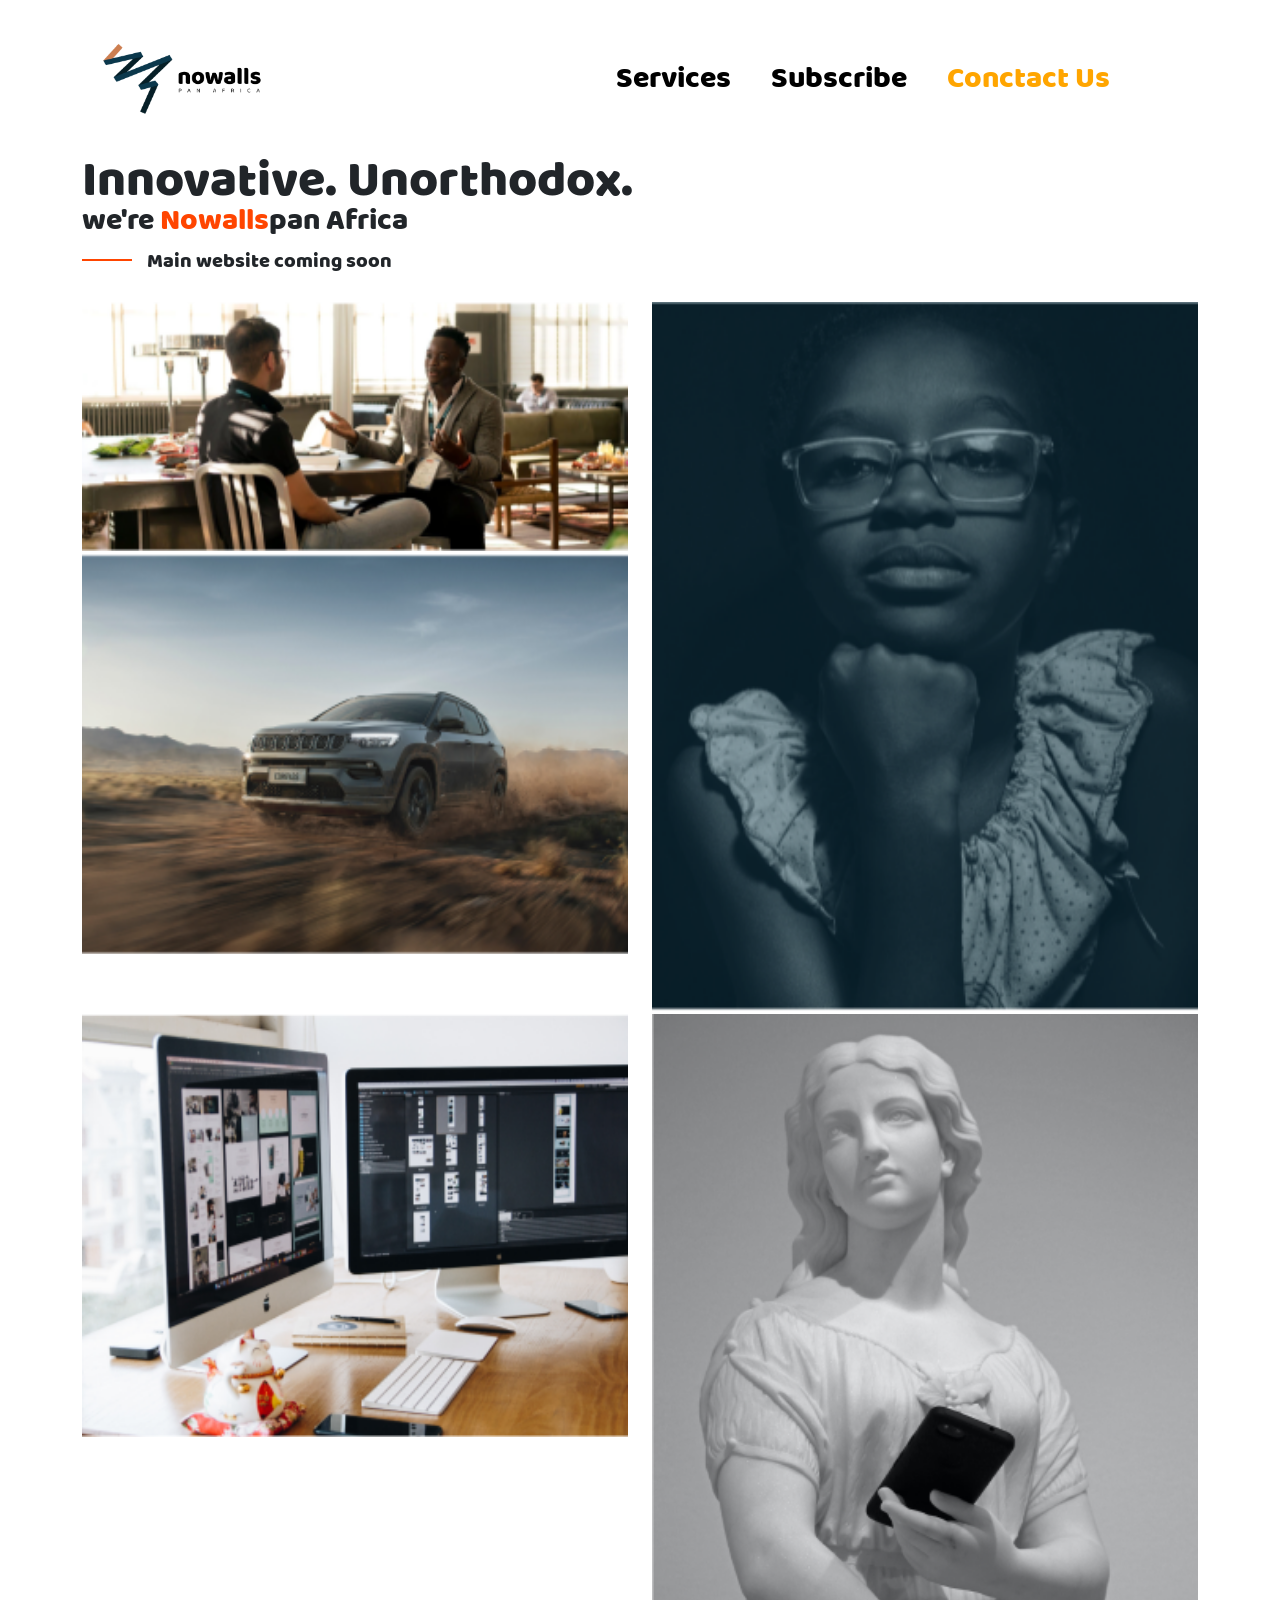
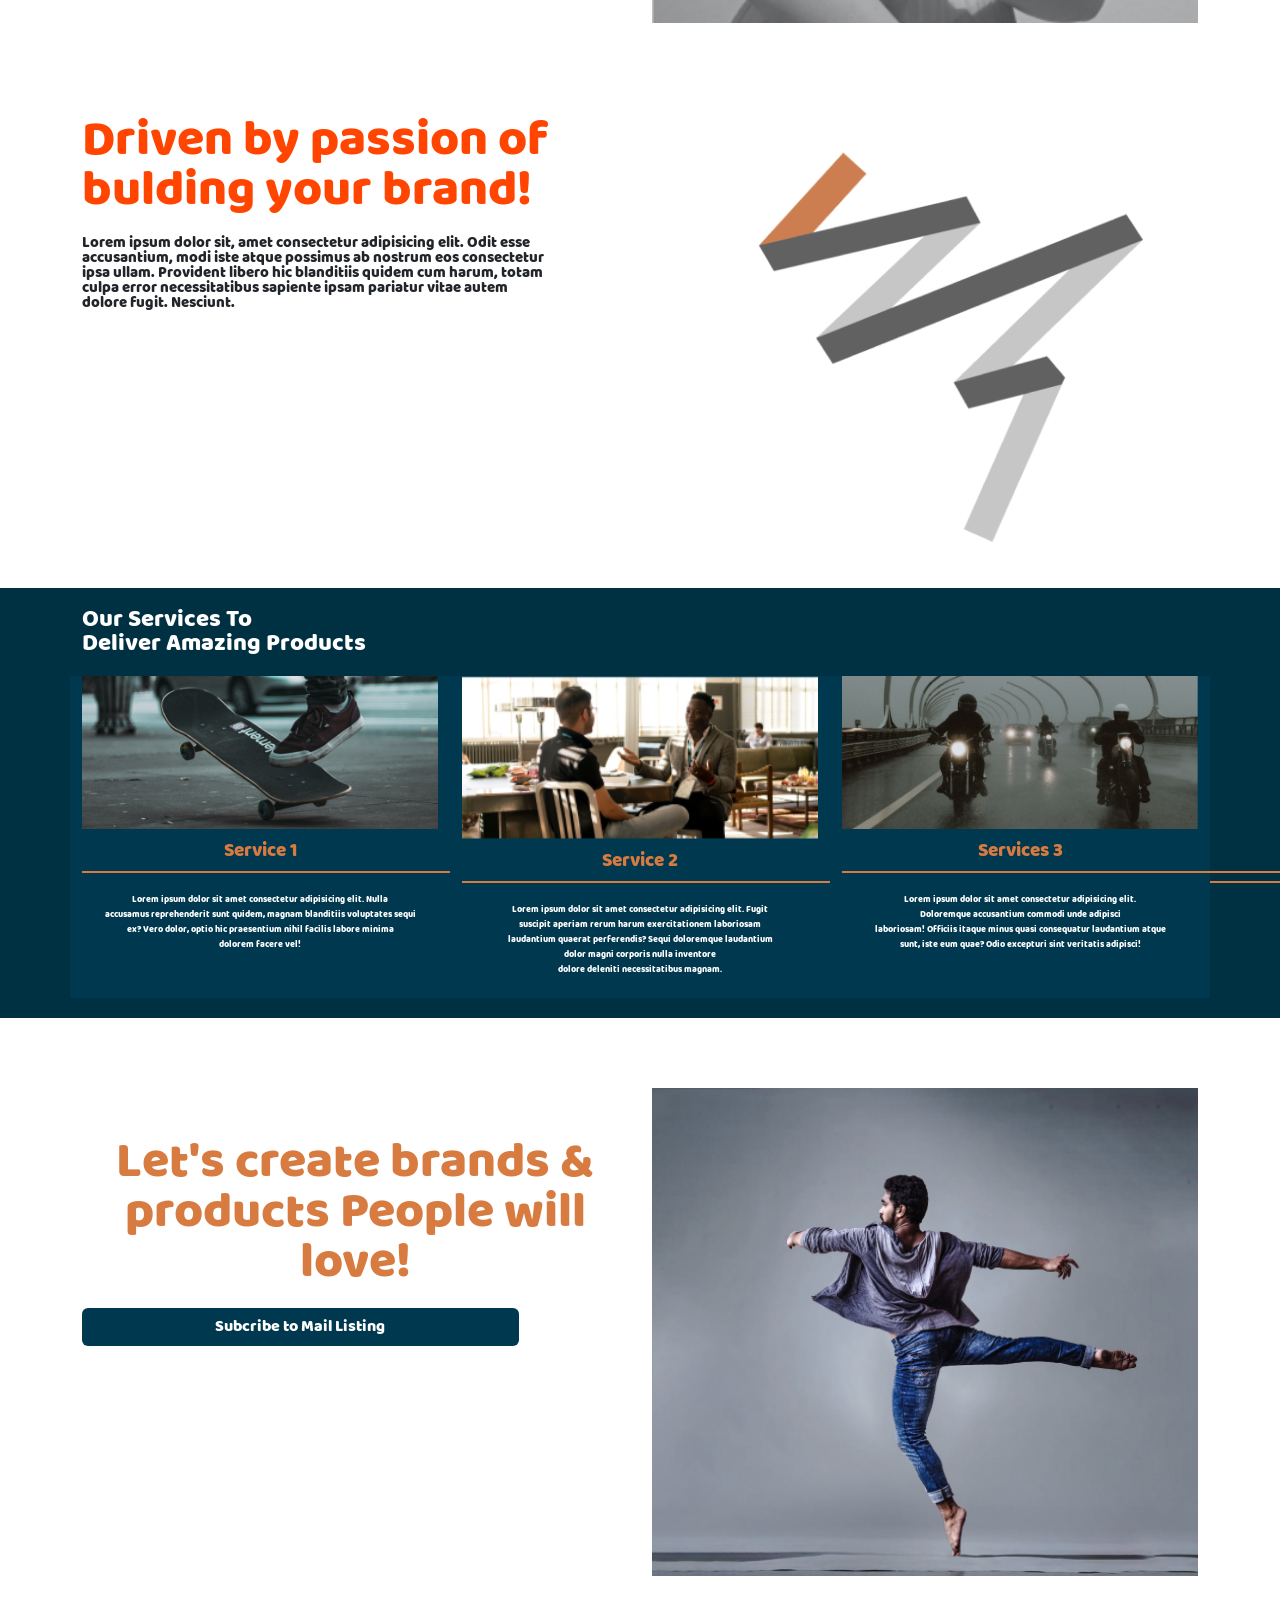
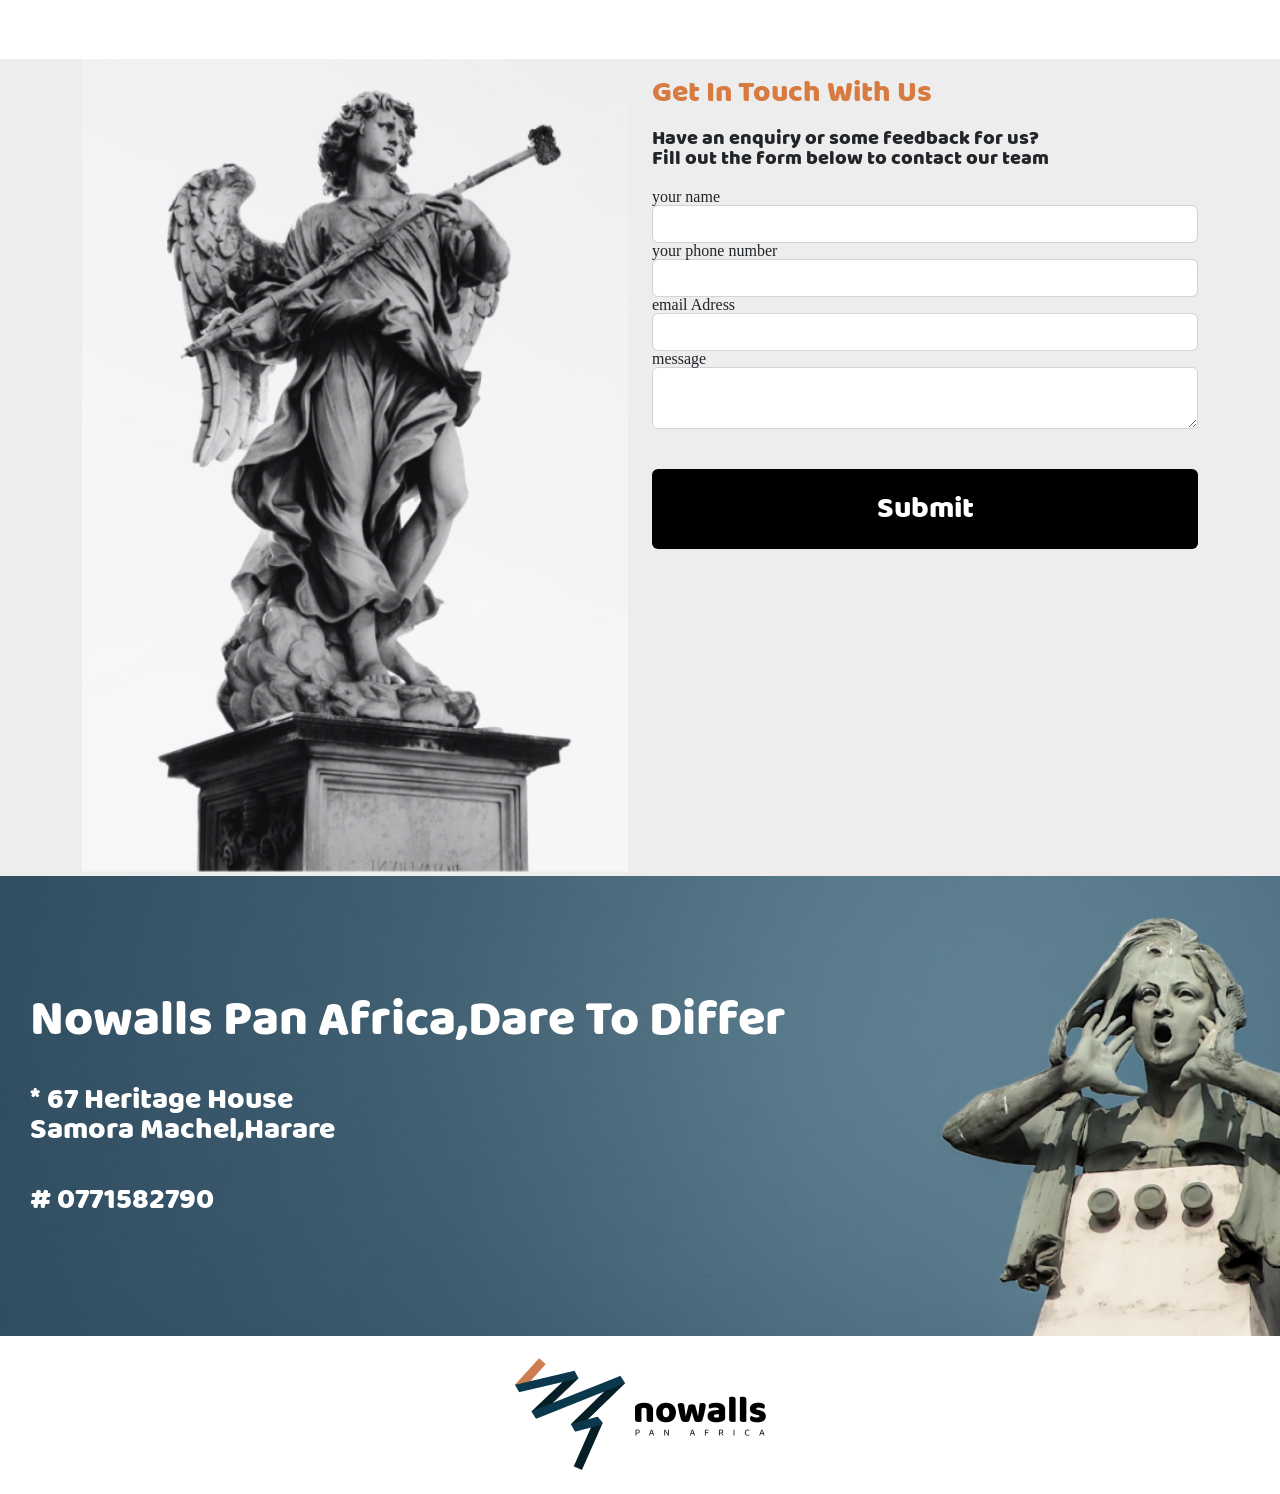
<file: index.html>
<!DOCTYPE html>
<html lang="en">

<head>
    <meta charset="UTF-8">
    <meta http-equiv="X-UA-Compatible" content="IE=edge">
    <meta name="viewport" content="width=device-width, initial-scale=1.0">
    <link rel="stylesheet" href="./css/bootstrap.min.css">

    <link rel="stylesheet" href="./baloo/font.css">
    <link rel="stylesheet" href="./style.css">
    <link rel="stylesheet" href="">
    <title>no wall</title>
</head>

<body>
    <header>
        <div class="container">
            <div class="header-inner">
                <img src="./imgs/Rectangle 1.png" alt="">
                <div class="nav-item">
                <ul>
                  
                        <li><a href="">Services</a></li>
                        <li><a href="">Subscribe</a></li>
                        <li><a href=""><em>Conctact Us </em></a></li>
                    </div>
                </ul>
                <div class="hum">
                    <span id="top"></span>
                    <span id="middle"></span>
                    <span id="bottom"></span>
                </div>
            </div>
        </div>

    </header>
       


    
    <section class="banner">
        <div class="container">
            <div class="inovative">
                <h3>Innovative. Unorthodox.</h3>
                <h4>we're <span>Nowalls</span>pan Africa</h4>
                
                <div class="hr">
                    <div class="emp"></div> 
                    <p>Main website coming soon</p>
                </div>
            </div>
        </div>

    </section>
    <section class="pics">
        <div class="container">

            <div class="row">

                <div class="col-md-6">
                    <img src="./imgs/Rectangle 5.png" alt="">
                    <img src="./imgs/Rectangle 3.png" alt="">
                </div>
                <div class="col-md-6">
                    <img src="./imgs/Rectangle 7.png" alt="">
                </div>
                <div class="col-md-6">
                    <img src="./imgs/Rectangle 6.png" alt="">
                </div>
                <div class="col-md-6 ">
                    <img src="./imgs/Rectangle 4.png" alt="">
                </div>

            </div>
        </div>
        </div>
        </div>

    </section>
    <section class="driven">
        <div class="container">
            <div class="row">
                <div class="col-md-6">

                    <div class="lorem">
                        <h3>Driven by passion of bulding your brand!</h3>
                        <p>Lorem ipsum dolor sit, amet consectetur adipisicing elit.  Odit esse <br> accusantium, modi iste
                            atque possimus ab nostrum eos consectetur <br> ipsa ullam. Provident libero hic blanditiis quidem
                            cum harum, totam <br> culpa error necessitatibus sapiente ipsam pariatur vitae autem <br> dolore
                            fugit. Nesciunt.

                        </p>
                    </div>



                </div>

                <div class="col-md-6">
                    <div class="png">
                        <img src="imgs/Rectangle 23.png" alt="">
                    </div>
                </div>
            </div>
        </div>
        </div>

        </div>

    </section>
    <section class="services">
        <div class="container">
            <div class="amazing">
                <h3>Our Services To <br>Deliver Amazing Products</h3>
            </div>

            <div class="row">
                <div class="col-md-4">
                    <div class="service1">
                        <img src="imgs/Rectangle 24.png" alt="">
                        <h5>Service 1</h5>
                        <div class="emp"></div>
                    </div>
                    
                    <p>Lorem ipsum dolor sit amet consectetur adipisicing elit. Nulla <br> accusamus reprehenderit sunt
                        quidem, magnam blanditiis voluptates sequi <br> ex? Vero dolor, optio hic praesentium nihil
                        facilis labore minima <br> dolorem facere vel!</p>
                </div>


                <div class="col-md-4">
                    <div class="service2">
                        <img src="imgs/Rectangle 5.png" alt="">
                        <h5>Service 2</h5>
                        <div class="emp"></div>
                        <p>Lorem ipsum dolor sit amet consectetur adipisicing elit. Fugit <br> suscipit aperiam rerum
                            harum exercitationem laboriosam <br> laudantium quaerat perferendis? Sequi doloremque
                            laudantium <br> dolor magni corporis nulla inventore <br> dolore deleniti necessitatibus magnam.
                        </p>
                    </div>
                </div>
           
            <div class="col-md-4">
                <div class="services3">
                    <img src="imgs/Rectangle 26.png" alt="">
                    <h5>Services 3</h5>
                    <div class="emp"></div>
                    <p>Lorem ipsum dolor sit amet consectetur adipisicing elit. <br> Doloremque accusantium commodi unde
                        adipisci <br> laboriosam! Officiis itaque minus quasi consequatur laudantium atque <br> sunt, iste eum
                        quae? Odio excepturi sint veritatis adipisci!

                    </p>
                </div>
                </div>
                

                </div>
            </div>
        </div>
        </div>

    </section>
    <section class="subcribe">
        <div class="container">
           
                <div class="row">
                    <div class="col-md-6">
                    <div class="create">
                        <h4>Let's create brands & products People will love!</h4>
                        <button class="btn">Subcribe to Mail Listing</button>
                    </div>
                </div>

           
            
               
                    <div class="col-md-6">
                    <div class="mabhutsu">
                        <img src="imgs/Rectangle 22.png" alt="">
                    </div>
                    </div>
                </div>
            </div>
        

    </section>
  

    <section class="touch">
        <div class="container">
            <div class="row">
                <div class="col-md-6">
                    <div class="bux">
                        <img src="./imgs/Rectangle 76.png" alt="">
                    </div>
                </div>
                <div class="col-md-6">
                    <div class="form">
                    <h3>Get In Touch With Us</h3>
                    <h5>Have an enquiry or some feedback for us?<br>Fill out the form below to contact our team</h5>
                    <form action="" method="post">
                        <div class="form-group">
                            <label for="your name">your name</label>
                            <input type="text" your name="your name" id="your name" class="form-control" >
                        </div>
                        <div class="form-group">
                            <label for="your phone number">your phone number</label>
                            <input type="text" name="phone number" id="text" class="form-control">
                        </div>
                        <div class="form-group">
                            <label for="email">email Adress</label>
                            <input type="email" name="email" id="email" class="form-control">
                        </div>
                        <div class="form-group">
                            <label for="message">message</label>
                            <textarea type="text" name="Message" id="message" class="form-control">
                                

                            </textarea>
                        </div>
                    </form>
                </div>
                <button class="btn"> Submit</button>
            </div>
           
            </div>
        </div>

   

            
                        


                        </div>
                    
    </section>
    <section class="last">
        <div class="differ">
            <h3>Nowalls Pan Africa,Dare To Differ</h3>
            <p>* 67 Heritage House<br>Samora Machel,Harare</p>
            <p># 0771582790</p>
        </div>

    </section>
    <section class="africa">
        <img src="./imgs/Rectangle 1.png" alt="">

    </section>

    <script src="./js/bootstrap.min.js"></script>
    <script src="./js/main.js"></script>
</body>

</html>
</file>
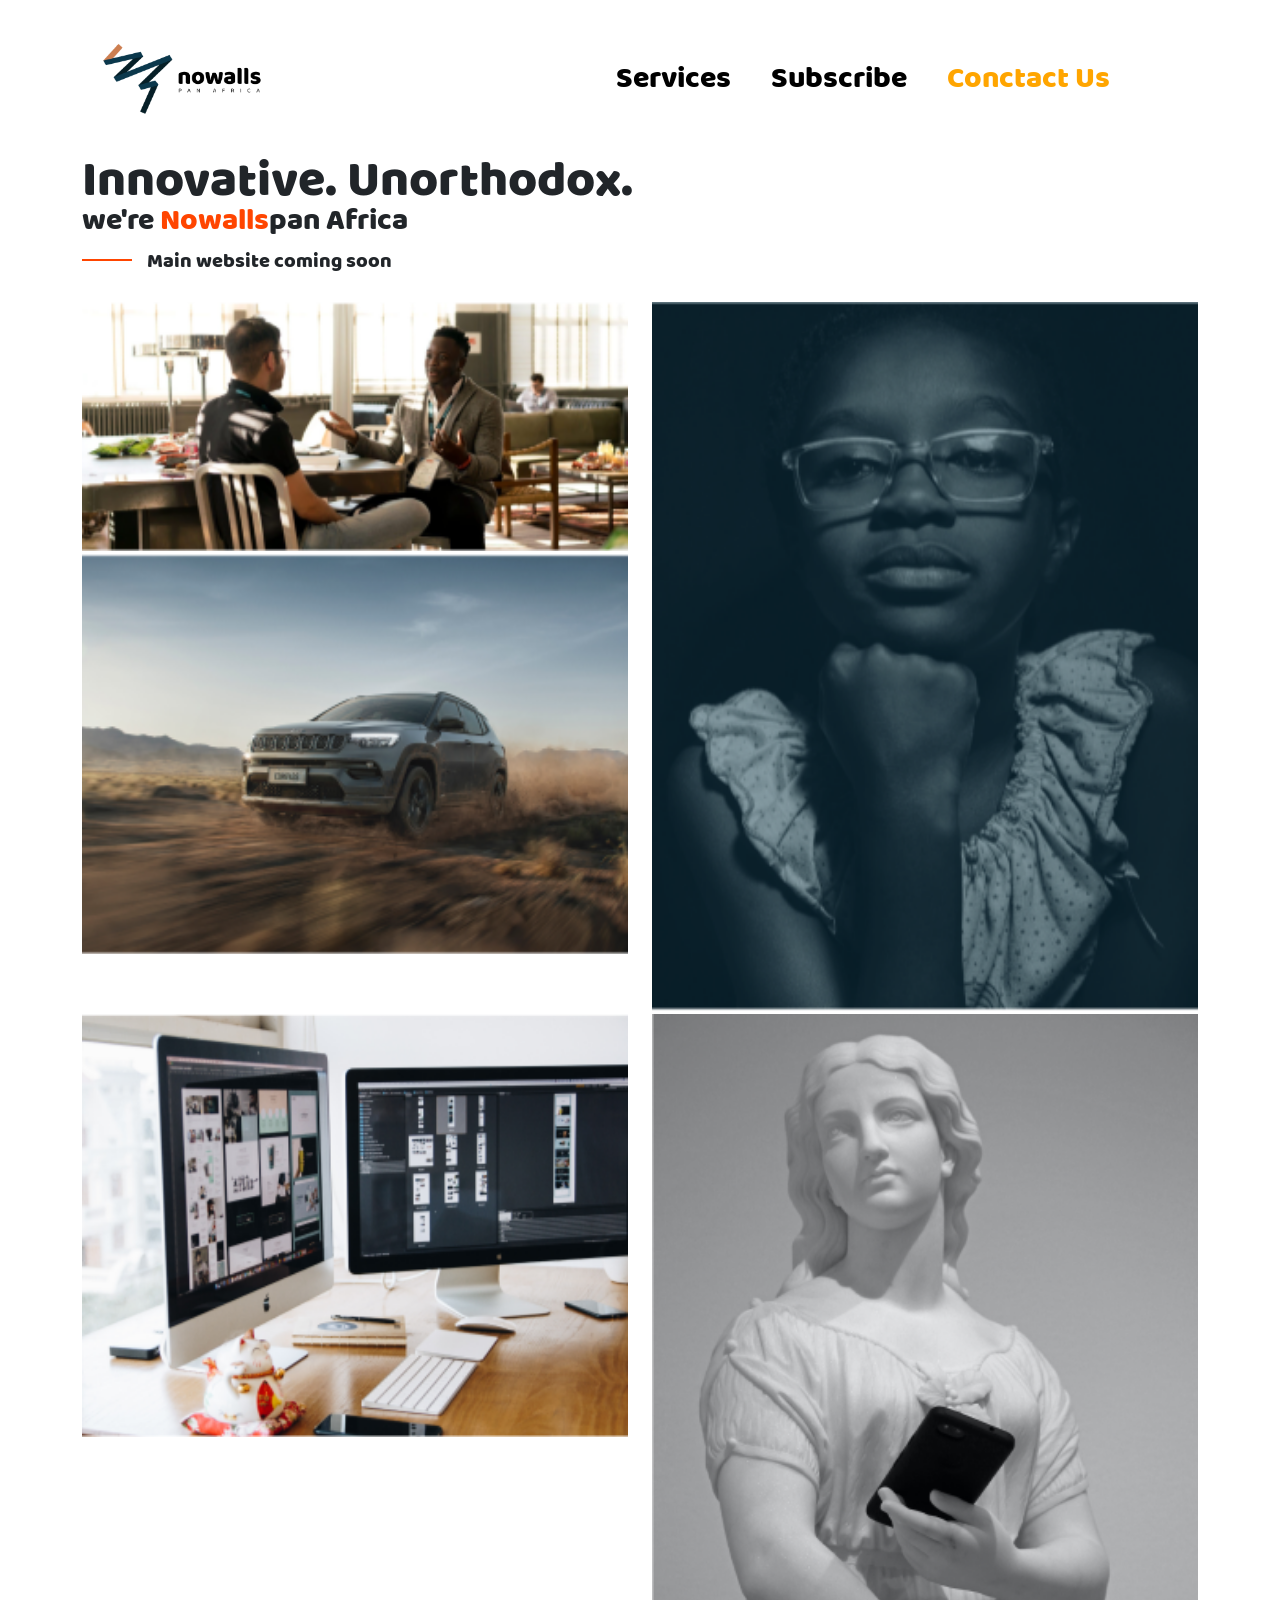
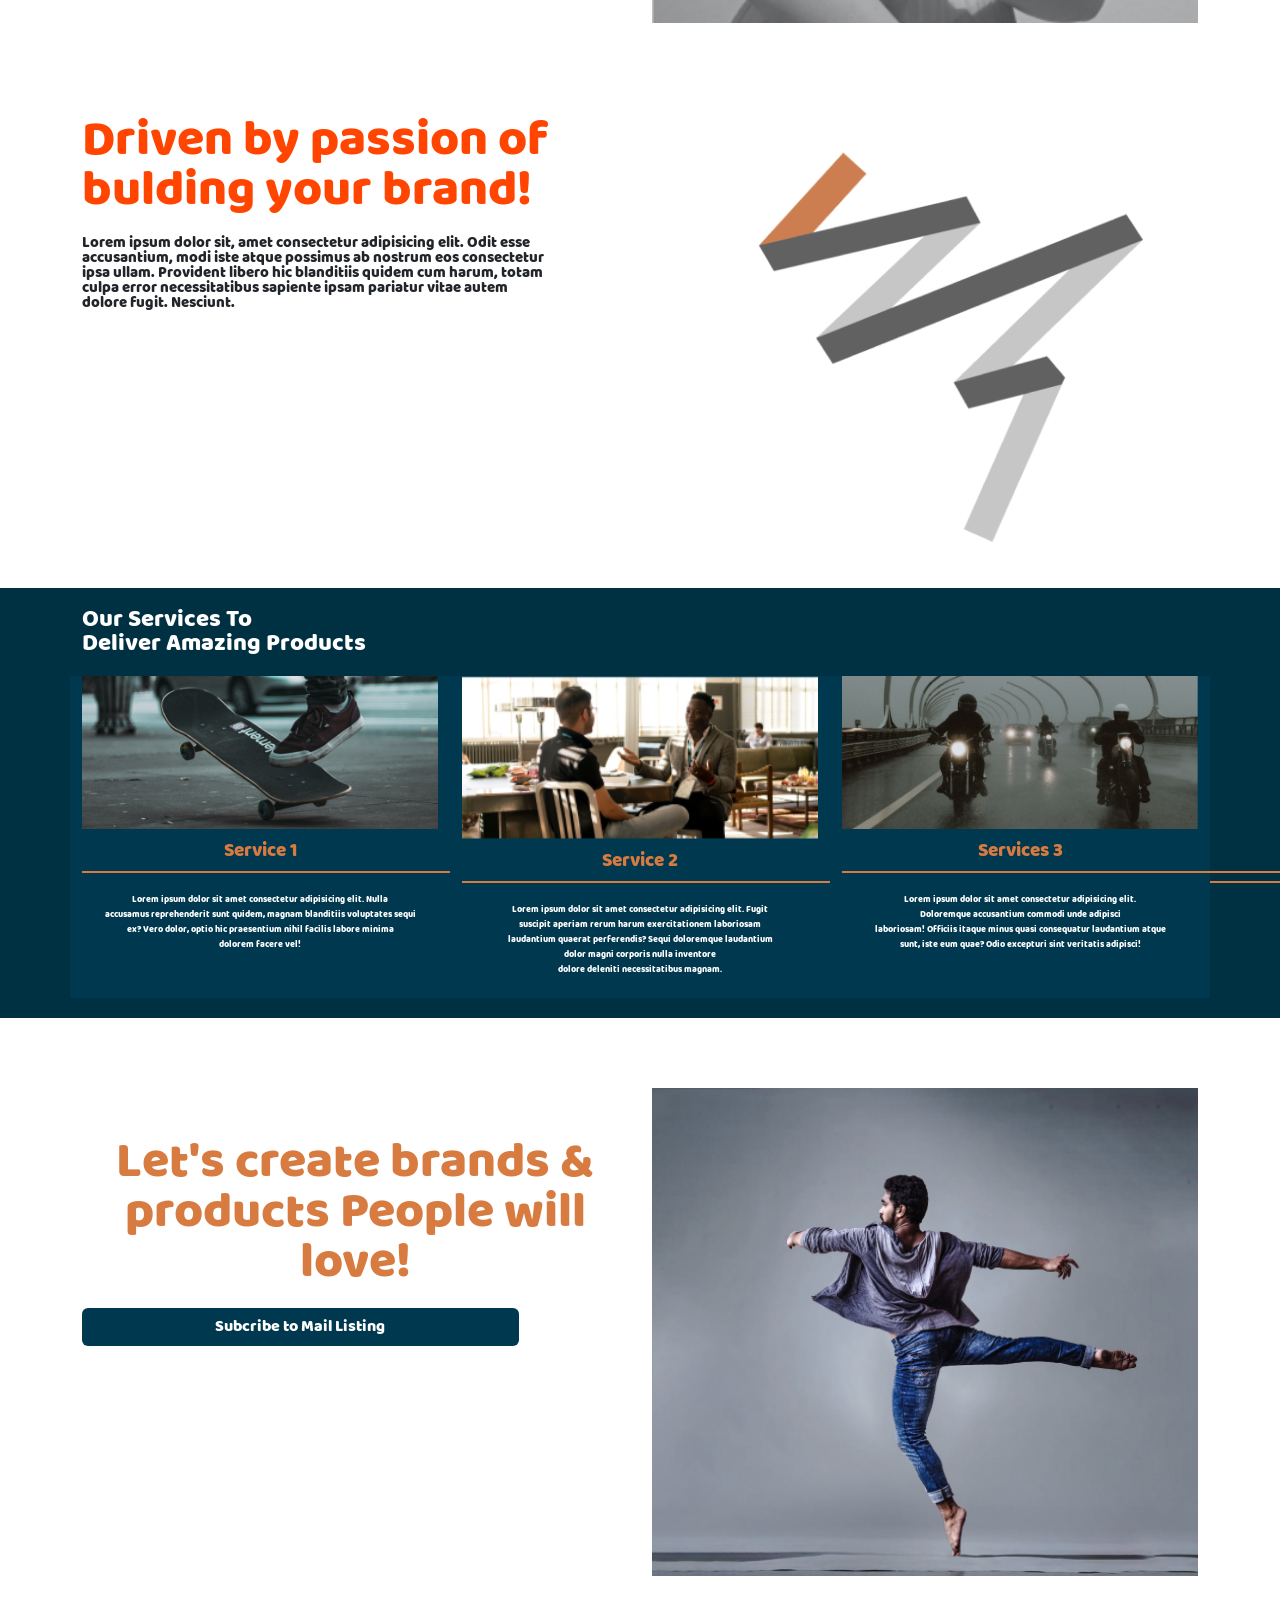
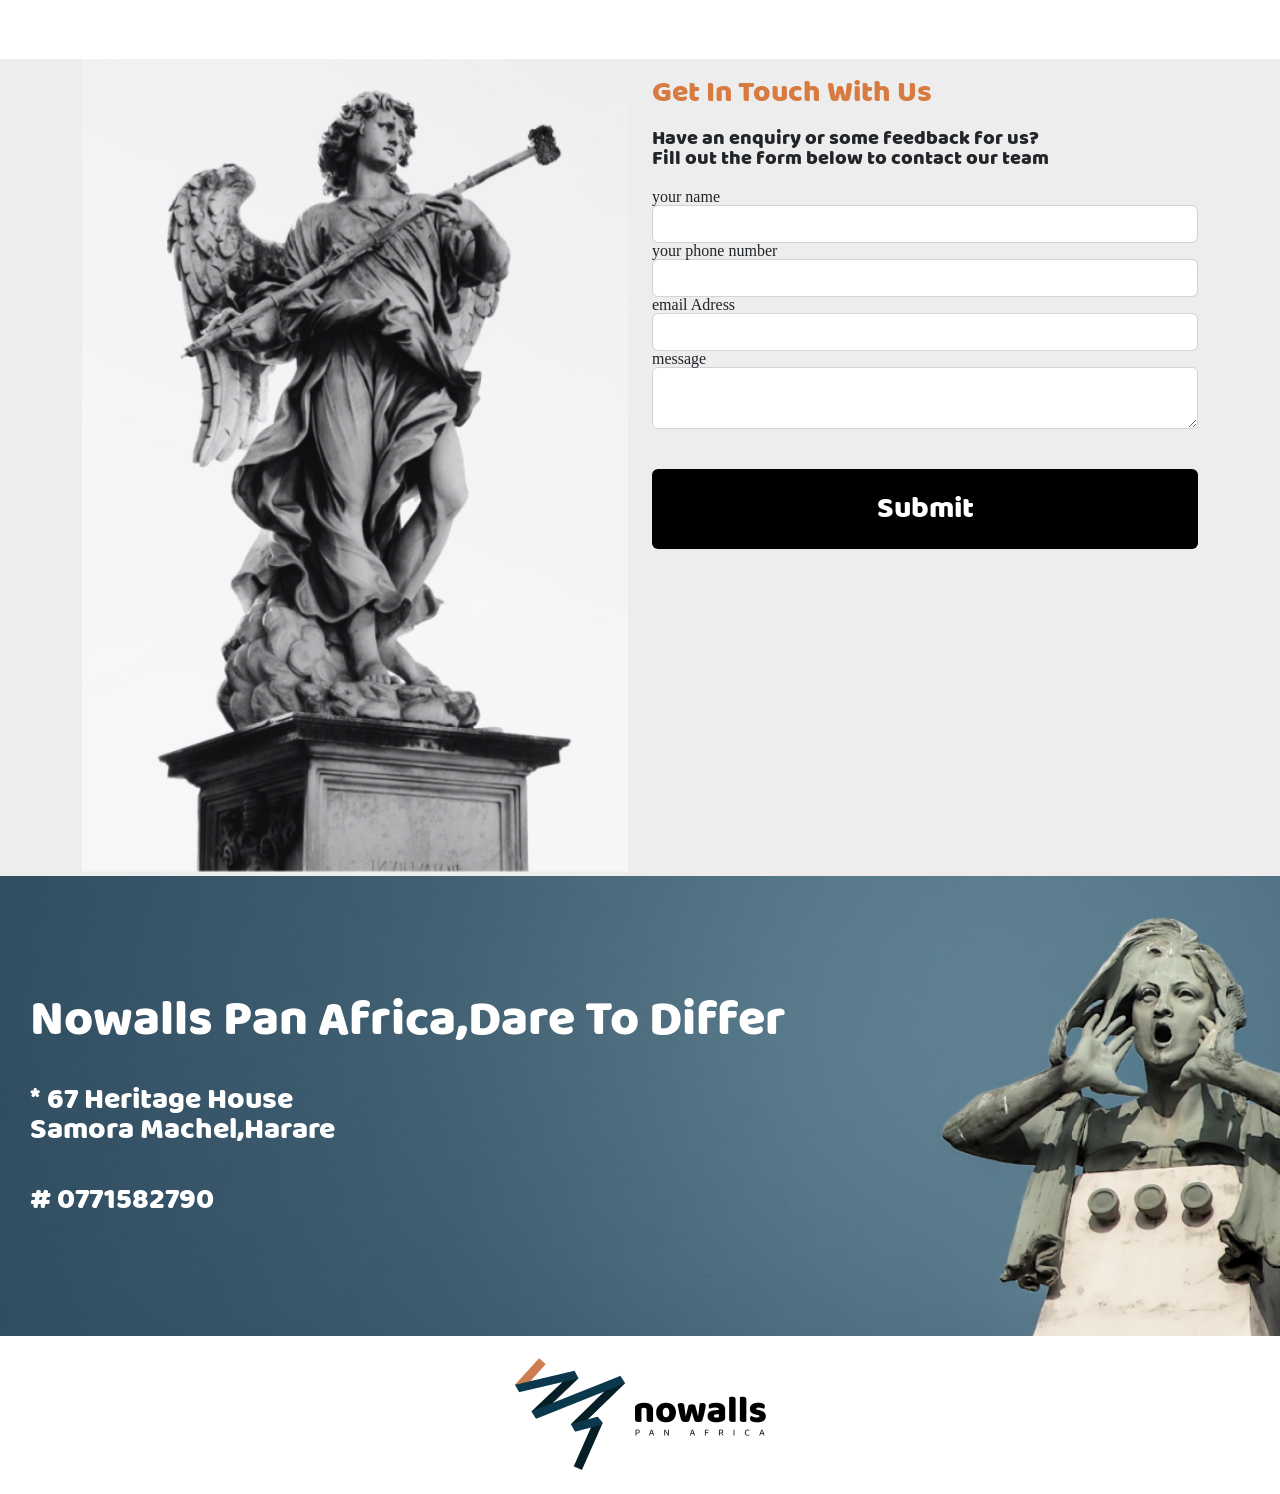
<file: lndex.html>
<!DOCTYPE html>
<html lang="en">

<head>
    <meta charset="UTF-8">
    <meta http-equiv="X-UA-Compatible" content="IE=edge">
    <meta name="viewport" content="width=device-width, initial-scale=1.0">
    <link rel="stylesheet" href="./css/bootstrap.min.css">

    <link rel="stylesheet" href="./baloo/font.css">
    <link rel="stylesheet" href="./style.css">
    <link rel="stylesheet" href="">
    <title>no walls</title>
</head>

<body>
    <header>
        <div class="container">
            <div class="header-inner">
                <img src="./imgs/Rectangle 1.png" alt="">
                <div class="nav-item">
                <ul>
                  
                        <li><a href="">Services</a></li>
                        <li><a href="">Subscribe</a></li>
                        <li><a href=""><em>Conctact Us </em></a></li>
                    </div>
                </ul>
                <div class="hum">
                    <span id="top"></span>
                    <span id="middle"></span>
                    <span id="bottom"></span>
                </div>
            </div>
        </div>

    </header>
       


    
    <section class="banner">
        <div class="container">
            <div class="inovative">
                <h3>Innovative. Unorthodox.</h3>
                <h4>we're <span>Nowalls</span>pan Africa</h4>
                
                <div class="hr">
                    <div class="emp"></div> 
                    <p>Main website coming soon</p>
                </div>
            </div>
        </div>

    </section>
    <section class="pics">
        <div class="container">

            <div class="row">

                <div class="col-md-6">
                    <img src="./imgs/Rectangle 5.png" alt="">
                    <img src="./imgs/Rectangle 3.png" alt="">
                </div>
                <div class="col-md-6">
                    <img src="./imgs/Rectangle 7.png" alt="">
                </div>
                <div class="col-md-6">
                    <img src="./imgs/Rectangle 6.png" alt="">
                </div>
                <div class="col-md-6 ">
                    <img src="./imgs/Rectangle 4.png" alt="">
                </div>

            </div>
        </div>
        </div>
        </div>

    </section>
    <section class="driven">
        <div class="container">
            <div class="row">
                <div class="col-md-6">

                    <div class="lorem">
                        <h3>Driven by passion of bulding your brand!</h3>
                        <p>Lorem ipsum dolor sit, amet consectetur adipisicing elit.  Odit esse <br> accusantium, modi iste
                            atque possimus ab nostrum eos consectetur <br> ipsa ullam. Provident libero hic blanditiis quidem
                            cum harum, totam <br> culpa error necessitatibus sapiente ipsam pariatur vitae autem <br> dolore
                            fugit. Nesciunt.

                        </p>
                    </div>



                </div>

                <div class="col-md-6">
                    <div class="png">
                        <img src="imgs/Rectangle 23.png" alt="">
                    </div>
                </div>
            </div>
        </div>
        </div>

        </div>

    </section>
    <section class="services">
        <div class="container">
            <div class="amazing">
                <h3>Our Services To <br>Deliver Amazing Products</h3>
            </div>

            <div class="row">
                <div class="col-md-4">
                    <div class="service1">
                        <img src="imgs/Rectangle 24.png" alt="">
                        <h5>Service 1</h5>
                        <div class="emp"></div>
                    </div>
                    
                    <p>Lorem ipsum dolor sit amet consectetur adipisicing elit. Nulla <br> accusamus reprehenderit sunt
                        quidem, magnam blanditiis voluptates sequi <br> ex? Vero dolor, optio hic praesentium nihil
                        facilis labore minima <br> dolorem facere vel!</p>
                </div>


                <div class="col-md-4">
                    <div class="service2">
                        <img src="imgs/Rectangle 5.png" alt="">
                        <h5>Service 2</h5>
                        <div class="emp"></div>
                        <p>Lorem ipsum dolor sit amet consectetur adipisicing elit. Fugit <br> suscipit aperiam rerum
                            harum exercitationem laboriosam <br> laudantium quaerat perferendis? Sequi doloremque
                            laudantium <br> dolor magni corporis nulla inventore <br> dolore deleniti necessitatibus magnam.
                        </p>
                    </div>
                </div>
           
            <div class="col-md-4">
                <div class="services3">
                    <img src="imgs/Rectangle 26.png" alt="">
                    <h5>Services 3</h5>
                    <div class="emp"></div>
                    <p>Lorem ipsum dolor sit amet consectetur adipisicing elit. <br> Doloremque accusantium commodi unde
                        adipisci <br> laboriosam! Officiis itaque minus quasi consequatur laudantium atque <br> sunt, iste eum
                        quae? Odio excepturi sint veritatis adipisci!

                    </p>
                </div>
                </div>
                

                </div>
            </div>
        </div>
        </div>

    </section>
    <section class="subcribe">
        <div class="container">
           
                <div class="row">
                    <div class="col-md-6">
                    <div class="create">
                        <h4>Let's create brands & products People will love!</h4>
                        <button class="btn">Subcribe to Mail Listing</button>
                    </div>
                </div>

           
            
               
                    <div class="col-md-6">
                    <div class="mabhutsu">
                        <img src="imgs/Rectangle 22.png" alt="">
                    </div>
                    </div>
                </div>
            </div>
        

    </section>
  

    <section class="touch">
        <div class="container">
            <div class="row">
                <div class="col-md-6">
                    <div class="bux">
                        <img src="./imgs/Rectangle 76.png" alt="">
                    </div>
                </div>
                <div class="col-md-6">
                    <div class="form">
                    <h3>Get In Touch With Us</h3>
                    <h5>Have an enquiry or some feedback for us?<br>Fill out the form below to contact our team</h5>
                    <form action="" method="post">
                        <div class="form-group">
                            <label for="your name">your name</label>
                            <input type="text" your name="your name" id="your name" class="form-control" >
                        </div>
                        <div class="form-group">
                            <label for="your phone number">your phone number</label>
                            <input type="text" name="phone number" id="text" class="form-control">
                        </div>
                        <div class="form-group">
                            <label for="email">email Adress</label>
                            <input type="email" name="email" id="email" class="form-control">
                        </div>
                        <div class="form-group">
                            <label for="message">message</label>
                            <textarea type="text" name="Message" id="message" class="form-control">
                                

                            </textarea>
                        </div>
                    </form>
                </div>
                <button class="btn"> Submit</button>
            </div>
           
            </div>
        </div>

   

            
                        


                        </div>
                    
    </section>
    <section class="last">
        <div class="differ">
            <h3>Nowalls Pan Africa,Dare To Differ</h3>
            <p>* 67 Heritage House<br>Samora Machel,Harare</p>
            <p># 0771582790</p>
        </div>

    </section>
    <section class="africa">
        <img src="./imgs/Rectangle 1.png" alt="">

    </section>

    <script src="./js/bootstrap.min.js"></script>
    <script src="./js/main.js"></script>
</body>

</html>
</file>
<file: baloo/font.css>
@font-face {
    font-family: 'baloo';
    src: url('Baloo-Regular.ttf');
    font-style: normal;
    font-weight: normal;
}
</file>
<file: style.css>
/* http://meyerweb.com/eric/tools/css/reset/ 
   v2.0 | 20110126
   License: none (public domain)
*/
html,
body,
div,
span,
applet,
object,
iframe,
h1,
h2,
h3,
h4,
h5,
h6,
p,
blockquote,
pre,
a,
abbr,
acronym,
address,
big,
cite,
code,
del,
dfn,
em,
img,
ins,
kbd,
q,
s,
samp,
small,
strike,
strong,
sub,
sup,
tt,
var,
b,
u,
i,
center,
dl,
dt,
dd,
ol,
ul,
li,
fieldset,
form,
label,
legend,
table,
caption,
tbody,
tfoot,
thead,
tr,
th,
td,
article,
aside,
canvas,
details,
embed,
figure,
figcaption,
footer,
header,
hgroup,
menu,
nav,
output,
ruby,
section,
summary,
time,
mark,
audio,
video {
  margin: 0;
  padding: 0;
  border: 0;
  font-size: 100%;
  font: inherit;
  vertical-align: baseline;
}

/* HTML5 display-role reset for older browsers */
article,
aside,
details,
figcaption,
figure,
footer,
header,
hgroup,
menu,
nav,
section {
  display: block;
}

body {
  line-height: 1;
}

ol,
ul {
  list-style: none;
}

blockquote,
q {
  quotes: none;
}

blockquote:before,
blockquote:after,
q:before,
q:after {
  content: "";
  content: none;
}

table {
  border-collapse: collapse;
  border-spacing: 0;
}

header {
  margin: 30px 0;
}
header img {
  width: 100px;
  -o-object-fit: contain;
     object-fit: contain;
}
header .nav-item {
  display: none;
  position: absolute;
  top: 0;
  left: 0;
  width: 100%;
  height: 100vh;
  overflow: hidden;
  background: orange;
  color: white;
}
header .nav-item.open {
  display: block;
}
header .nav-item ul {
  display: flex;
  flex-direction: column;
  justify-content: center;
  align-items: center;
  height: 100%;
}
header .nav-item li {
  margin: 48px;
  font-size: 30px;
}
header .nav-item a {
  text-decoration: none;
  color: white;
}

.hum {
  height: 50px;
  width: 50px;
  background-color: orange;
  display: flex;
  flex-direction: column;
  justify-content: space-between;
  padding: 9px;
  z-index: 1;
}
.hum span {
  height: 4px;
  width: 100%;
  background-color: black;
  display: block;
  border-radius: 25%;
}

.header-inner {
  display: flex;
  justify-content: space-between;
}

.banner h3 {
  font-size: x-large;
}
.banner h4 span {
  color: orangered;
  margin-top: 10px;
}
.banner .hr {
  display: flex;
  margin-top: 15px;
}
.banner .hr .emp {
  background-color: orangered;
  width: 50px;
  height: 2px;
  margin-top: 7px;
}
.banner .hr p {
  margin-left: 15px;
}

.pics {
  margin: 30px 0px;
}
.pics .col-md-3 img {
  width: 100%;
  margin: 10px 0;
}

.driven .col-md-6 h3 {
  font-size: medium;
  color: orangered;
}
.driven .col-md-6 p {
  font-size: xx-small;
  line-height: 15px;
  margin: 20px 0;
}
.driven .col-md-6 img {
  width: 100%;
  margin-left: 40px;
}

.services {
  background-color: rgb(0, 49, 66);
  width: 100%;
}
.services h3 {
  font-size: x-large;
  color: white;
}
.services .col-md-4 {
  margin: 20px 0;
  background-color: rgb(0, 57, 79);
  text-align: center;
}
.services .col-md-4 img {
  width: 100%;
}
.services .col-md-4 h5 {
  color: rgb(215, 123, 65);
  margin: 10px 0;
  font-size: larger;
}
.services .col-md-4 .emp {
  background-color: rgb(215, 123, 65);
  width: 70vw;
  height: 2px;
}
.services .col-md-4 p {
  color: white;
  font-size: xx-small;
  line-height: 15px;
  margin: 20px 0;
}

.subcribe h4 {
  font-size: small;
  margin-top: 20px;
  margin-bottom: 20px;
}
.subcribe .btn {
  background-color: rgb(0, 57, 79);
  color: white;
  width: 80%;
  margin-bottom: 20px;
}
.subcribe .mabhutsu img {
  width: 100%;
}
.subcribe .create h4 {
  color: rgb(215, 123, 65);
}

.touch .bux img {
  width: 100%;
}

.form h3 {
  margin-top: 20px;
  margin-bottom: 20px;
  color: rgb(215, 123, 65);
}
.form h5 {
  margin-top: 20px;
  margin-bottom: 20px;
}

/*
####################################################
M E D I A  Q U E R I E S
####################################################
*/
/*
::::::::::::::::::::::::::::::::::::::::::::::::::::
Bootstrap 4 breakpoints
*/
/* 
Extra small devices (portrait phones, less than 576px) 
No media query since this is the default in Bootstrap because it is "mobile first"
*/
/* Small devices (landscape phones, 576px and up) */
/* Medium devices (tablets, 768px and up) The navbar toggle appears at this breakpoint */
@media (min-width: 768px) {
  .banner h3 {
    font-size: 50px;
  }
  .banner h4 {
    font-size: 30px;
  }
  .banner p {
    font-size: 20px;
  }
  .driven .lorem {
    margin-top: 20px;
  }
  .driven .lorem h3 {
    font-size: 30px;
  }
  .driven .lorem p {
    font-size: 15px;
  }
  .services .amazing h3 {
    margin-top: 20px;
    padding-top: 20px;
  }
  .subcribe .create h4 {
    font-size: 50px;
  }
  .form h3 {
    font-size: 30px;
  }
  .form h5 {
    font-size: 20px;
  }
}
/* Large devices (desktops, 992px and up) */
@media (min-width: 992px) {
  .header-inner img {
    width: 200px;
  }
  .header-inner .hum {
    display: none;
  }
  .header-inner .nav-item {
    display: block;
    height: auto;
    width: 60%;
    position: relative;
    background-color: white;
  }
  .header-inner .nav-item ul {
    flex-direction: row;
  }
  .header-inner .nav-item li {
    margin: 20px;
  }
  .header-inner .nav-item li a {
    color: black;
    font-family: baloo;
  }
  .header-inner .nav-item li em {
    color: orange;
  }
  .banner .inovative h3 {
    font-family: baloo;
  }
  .banner .inovative h4 {
    font-family: baloo;
  }
  .banner .inovative p {
    font-family: baloo;
  }
  .pics {
    padding-bottom: 40px;
  }
  .pics img {
    width: 100%;
  }
  .driven {
    margin-top: 30px;
  }
  .driven .lorem h3 {
    font-family: baloo;
    font-size: 50px;
  }
  .driven .lorem p {
    font-family: baloo;
  }
  .services {
    margin-bottom: 70px;
  }
  .services .amazing h3 {
    font-family: baloo;
  }
  .services h5 {
    font-family: baloo;
  }
  .services p {
    font-family: baloo;
    font-size: 20px;
  }
  .subcribe {
    margin-bottom: 80px;
  }
  .subcribe .create h4 {
    font-family: baloo;
    font-size: 50px;
    margin-top: 50px;
    text-align: center;
  }
  .subcribe .create button {
    font-family: baloo;
  }
  .touch {
    background-color: rgb(238, 237, 237);
  }
  .touch .form h3 {
    font-family: baloo;
  }
  .touch .form h5 {
    font-family: baloo;
  }
  .touch .btn {
    background-color: black;
    margin-top: 40px;
    width: 100%;
    height: 80px;
    color: white;
    font-family: baloo;
    font-size: 30px;
  }
  .last {
    background: url(./imgs/Rectangle\ 80.png) no-repeat;
    background-size: cover;
    background-position: center;
    padding: 120px 30px;
  }
  .last .differ h3 {
    font-family: baloo;
    color: white;
    font-size: 50px;
  }
  .last .differ p {
    font-family: baloo;
    font-size: 30px;
    color: white;
    margin-top: 40px;
  }
  .africa {
    text-align: center;
  }
  .africa img {
    justify-content: center;
  }
}
/* Extra large devices (large desktops, 1200px and up) */
/*
::::::::::::::::::::::::::::::::::::::::::::::::::::
Custom media queries
*/
/* Set width to make card deck cards 100% width *//*# sourceMappingURL=style.css.map */
</file>
